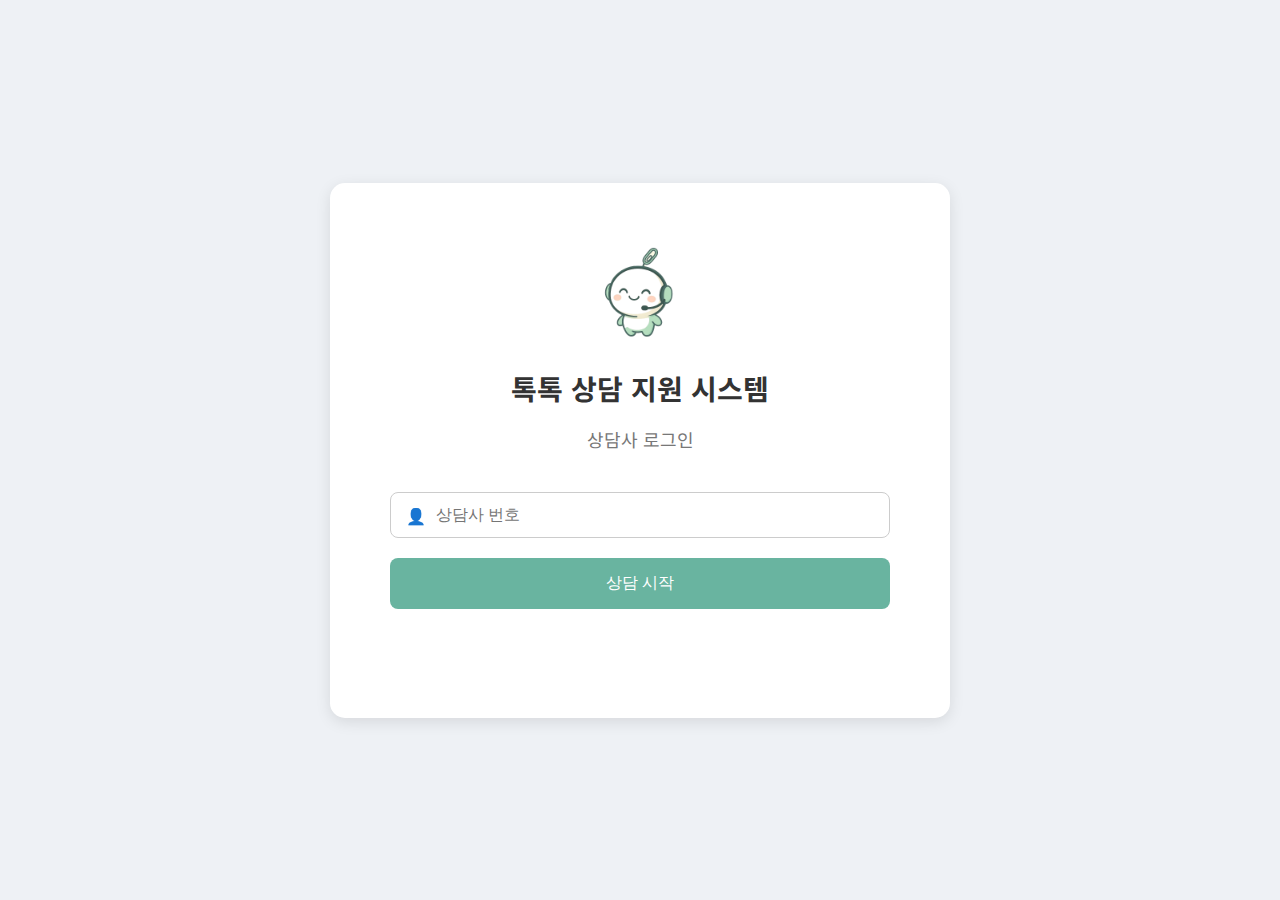
<file: index.html>
<!DOCTYPE html>
<html lang="ko">
<head>
    <meta charset="UTF-8">
    <meta name="viewport" content="width=device-width, initial-scale=1.0">
    <title>로그인 - 톡톡 상담 지원 시스템</title>
    <link rel="stylesheet" href="css/style.css">
</head>
<body>
    <div class="container login-container">
        <div class="login-box">
            <img src="상담사툭툭이.png" alt="캐릭터 아이콘" class="character-icon">
            <h1>톡톡 상담 지원 시스템</h1>
            <p class="subtitle">상담사 로그인</p>
            <div class="input-group">
                <label for="counselorId" class="sr-only">상담사 번호</label>
                <span class="icon" aria-hidden="true">👤</span>
                <input type="text" id="counselorId" placeholder="상담사 번호">
            </div>
            <button id="loginBtn" class="btn btn-primary" style="position: relative;">
            <span class="btn-text">상담 시작</span>
            <span class="spinner"></span>
            </button>
            <p id="errorMessage" class="error-message">상담사 번호를 정확히 입력해주세요</p>
        </div>
    </div>
    <script type="module" src="js/main.js"></script>
</body>
</html>
</file>
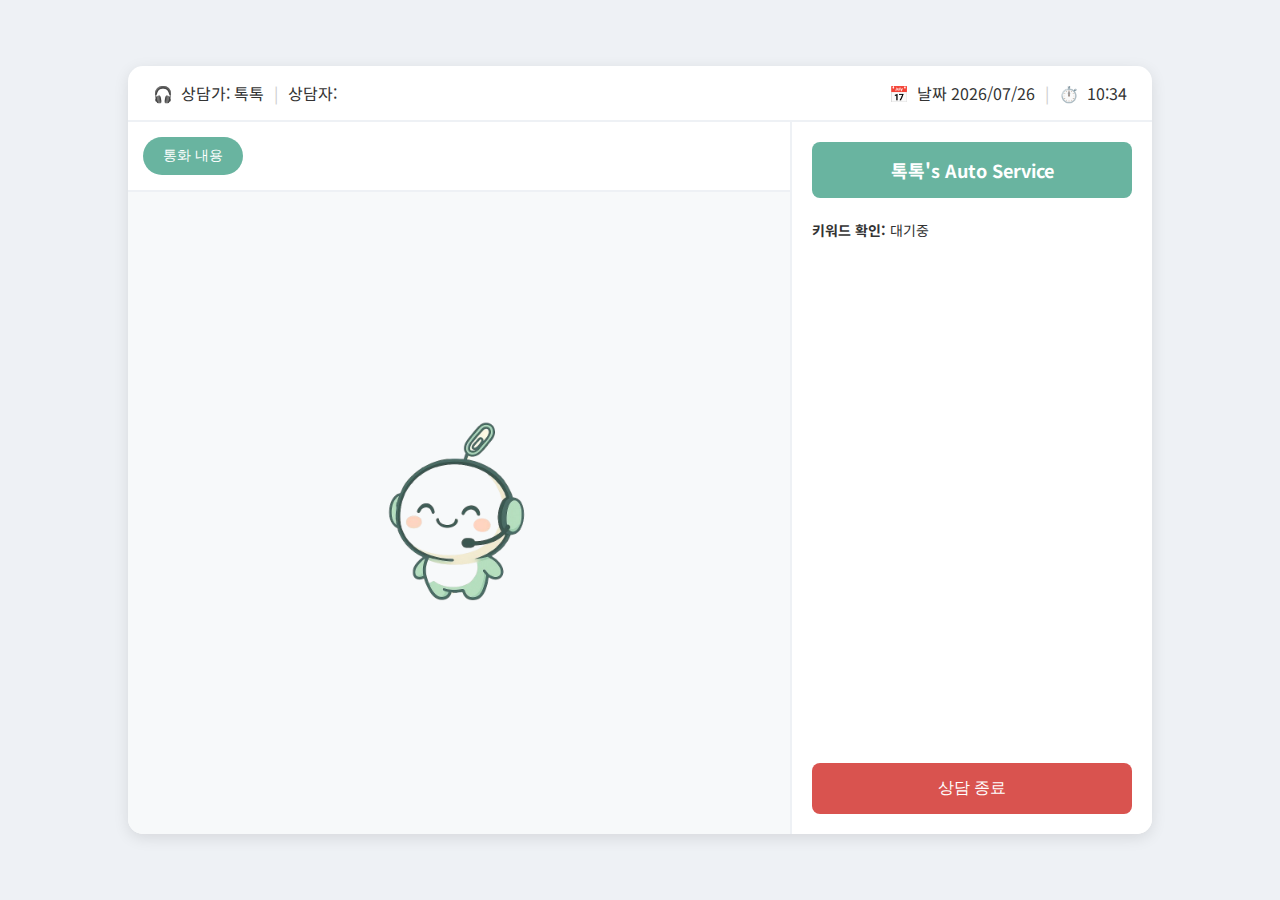
<file: consultation.html>
<!DOCTYPE html>
<html lang="ko">
<head>
    <meta charset="UTF-8">
    <meta name="viewport" content="width=device-width, initial-scale=1.0">
    <title>상담화면 - 톡톡 상담 지원 시스템</title>
    <link rel="stylesheet" href="css/style.css">
</head>
<body>
    <div class="container consultation-container">
        <header class="app-header consultation-header">
             <div class="header-left">
                <span class="icon">🎧</span>
                <span id="counselorNameDisplay">상담가: 톡톡</span>
                <span class="separator">|</span>
                <span>상담자: </span>
            </div>
            <div class="header-right">
                <span class="icon">📅</span>
                <span id="currentDate">날짜 2025/06/27</span>
                <span class="separator">|</span>
                <span class="icon">⏱️</span>
                <span id="consultationTime">10:34</span>
            </div>
        </header>

        <main class="consultation-main">
            <div class="chat-panel">
                <div class="chat-header">
                    <button class="btn-chat-action">통화 내용</button>
                </div>
                <div class="chat-body">
                    <img src="상담사툭툭이.png" alt="상담 캐릭터" class="character-icon-chat">
                </div>
            </div>
            
            <aside class="service-panel">
                <div class="service-header">톡톡's Auto Service</div>
                <div class="service-body">
                    <p><strong>키워드 확인:</strong> 대기중</p>
                </div>
                <button id="endBtn" class="btn btn-danger">상담 종료</button>
            </aside>

        </main>
    </div>
    <script type="module" src="js/main.js"></script>
</body>
</html>
</file>
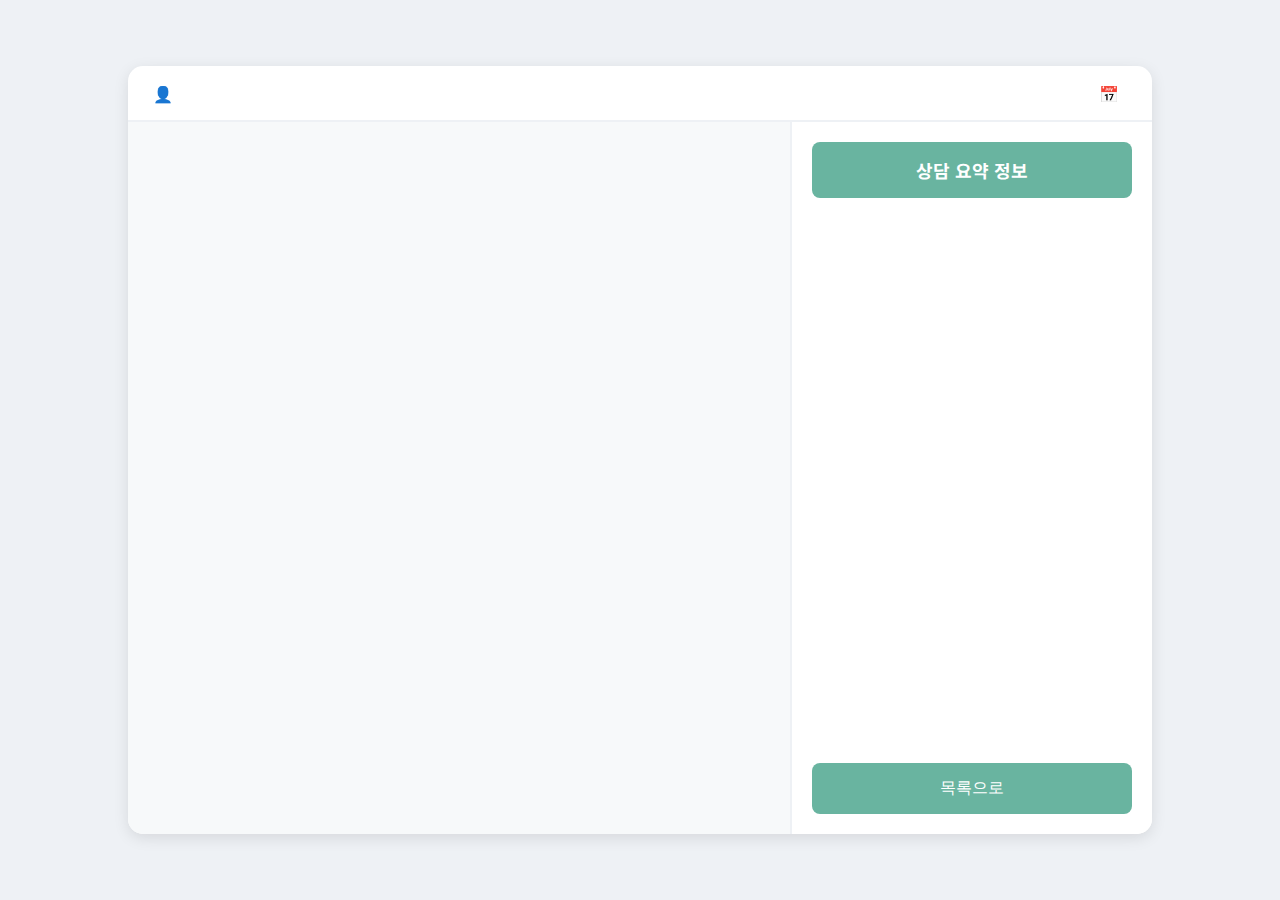
<file: history-detail.html>
<!DOCTYPE html>
<html lang="ko">
<head>
    <meta charset="UTF-8">
    <meta name="viewport" content="width=device-width, initial-scale=1.0">
    <title>상담 이력 상세 - 톡톡 상담 지원 시스템</title>
    <link rel="stylesheet" href="css/style.css">
</head>
<body data-page="history-detail"> 
    <div class="container consultation-container">
        <header class="app-header consultation-header" id="historyDetailHeader">
             <div class="header-left">
                <span class="icon" aria-hidden="true">👤</span>
                <span id="historyClientName"></span>
            </div>
            <div class="header-right">
                <span class="icon" aria-hidden="true">📅</span>
                <span id="historyDate"></span>
            </div>
        </header>

        <main class="consultation-main">
            <div class="chat-log-panel">
                </div>
            <aside class="service-panel">
                <div class="service-header">상담 요약 정보</div>
                <div class="service-body" id="historySummaryPanel">
                    </div>
                <button id="backToListBtn" class="btn btn-primary">목록으로</button>
            </aside>
        </main>
    </div>

    <template id="chat-log-item-template">
        <div class="chat-bubble">
            <span class="speaker"></span>
            <p class="message"></p>
        </div>
    </template>

    <script type="module" src="js/main.js"></script>
</body>
</html>
</file>
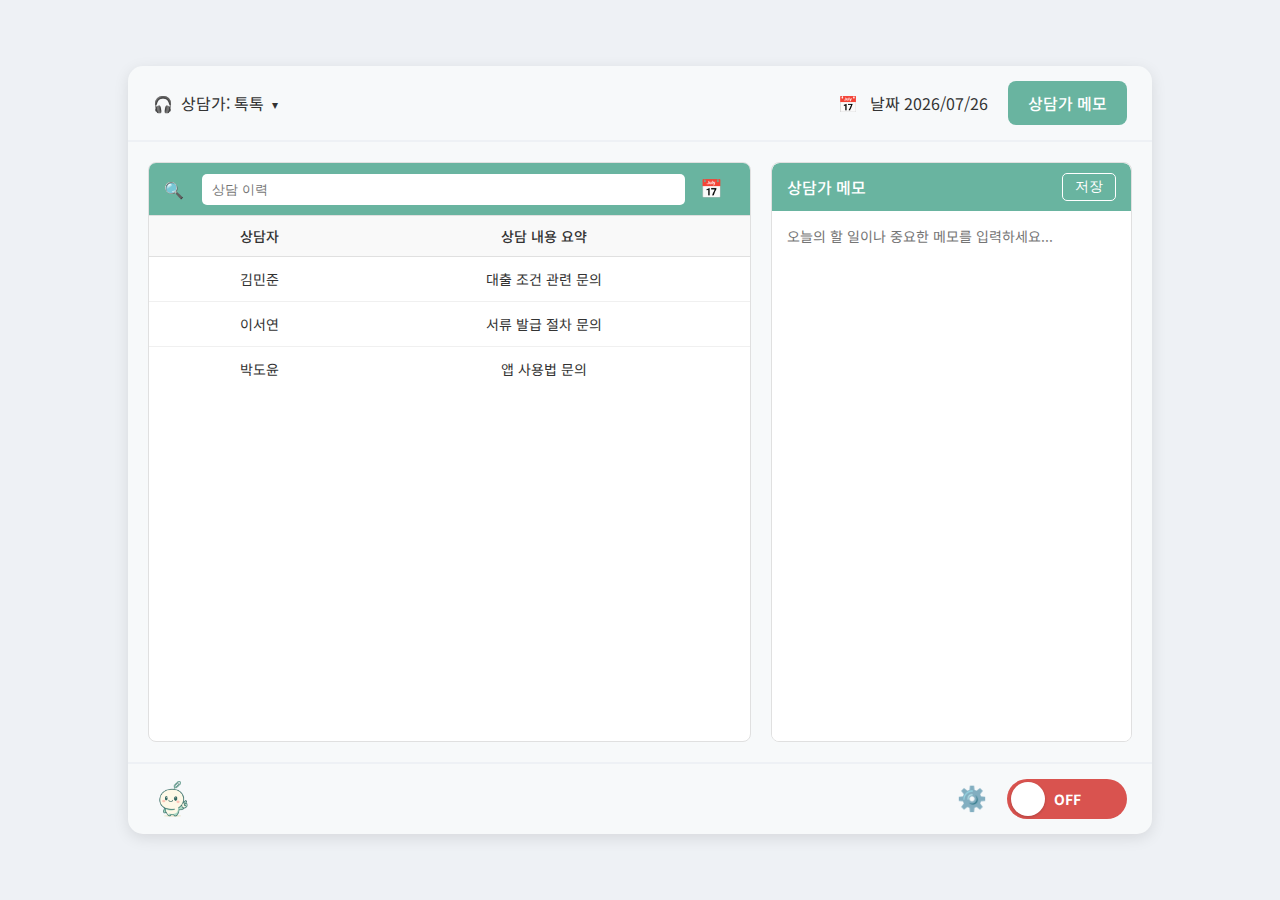
<file: waiting.html>
<!DOCTYPE html>
<html lang="ko">
<head>
    <meta charset="UTF-8">
    <meta name="viewport" content="width=device-width, initial-scale=1.0">
    <title>대기화면 - 톡톡 상담 지원 시스템</title>
    <link rel="stylesheet" href="css/style.css">
</head>
<body>
    <div class="container waiting-container">
        <header class="app-header waiting-header">
            <div class="header-left">
                <button id="userMenuBtn" class="user-menu-btn" aria-haspopup="true" aria-expanded="false">
                    <span class="icon" aria-hidden="true">🎧</span>
                    <span id="counselorNameDisplay">상담가: 톡톡</span>
                    <span class="icon-arrow" aria-hidden="true">▾</span>
                </button>
                <div id="userMenu" class="dropdown-menu is-hidden">
                    <button id="logoutBtn" class="dropdown-item">로그아웃</button>
                </div>
            </div>
            <div class="header-right">
                <div class="date-info">
                    <span class="icon" aria-hidden="true">📅</span>
                    <span id="currentDate">날짜 2025/06/27</span>
                </div>
                <div class="memo-title">상담가 메모</div>
            </div>
        </header>

        <main class="waiting-main-redesigned">
            <section class="history-section">
                <div class="section-header">
                    <label for="searchInput" class="icon" style="cursor: pointer;" aria-hidden="true">🔍</label>
                    <input type="text" id="searchInput" placeholder="상담 이력">
                    <button class="calendar-btn" aria-label="날짜 선택"><span class="icon" aria-hidden="true">📅</span></button>
                </div>
                <div class="history-list-header">
                    <span class="history-client">상담자</span>
                    <span class="history-summary">상담 내용 요약</span>
                </div>
                <ul class="history-list">
                    </ul>

                <div class="empty-state">
                    <span class="empty-icon" aria-hidden="true">📂</span>
                    <p>상담 이력이 없습니다.</p>
                </div>

            </section>
            <aside class="memo-section">
                <div class="memo-header">
                    <span>상담가 메모</span>
                    <button id="saveMemoBtn" class="btn-save-memo">저장</button>
            </div>
            <div class="memo-area" id="memoArea">
                <textarea id="memoTextArea" class="memo-textarea" placeholder="오늘의 할 일이나 중요한 메모를 입력하세요..."></textarea>
            </div>
        </aside>
        </main>

        <footer class="app-footer waiting-footer">
            <div class="footer-left">
                <img src="툭툭이.png" alt="대기 캐릭터" class="character-icon-small">
            </div>
            <div class="footer-right">
                 <button class="settings-button" aria-label="설정">
                    <span class="icon settings-icon" aria-hidden="true">⚙️</span>
                </button>
                <div id="swipeToggle" class="swipe-toggle off" role="switch" aria-checked="false" tabindex="0">
                    <div class="swipe-knob"></div>
                    <span class="toggle-text">OFF</span>
                </div>
            </div>
        </footer>
    </div>
    <template id="history-item-template">
        <li class="history-list-item" tabindex="0">
            <span class="history-client"></span>
            <span class="history-summary"></span>
        </li>
    </template>


<div class="modal-overlay is-hidden">
    <div class="modal" role="dialog" aria-modal="true" aria-labelledby="modalTitle">
        <header class="modal-header">
            <h2 id="modalTitle" class="modal-title">상담 이력 상세</h2>
            <button class="modal-close-btn" aria-label="닫기">&times;</button>
        </header>
        <div class="modal-content">
            </div>
    </div>
</div>

<template id="history-item-template"> ... </template>
<script type="module" src="js/main.js"></script>
</body>   
</html>
</file>
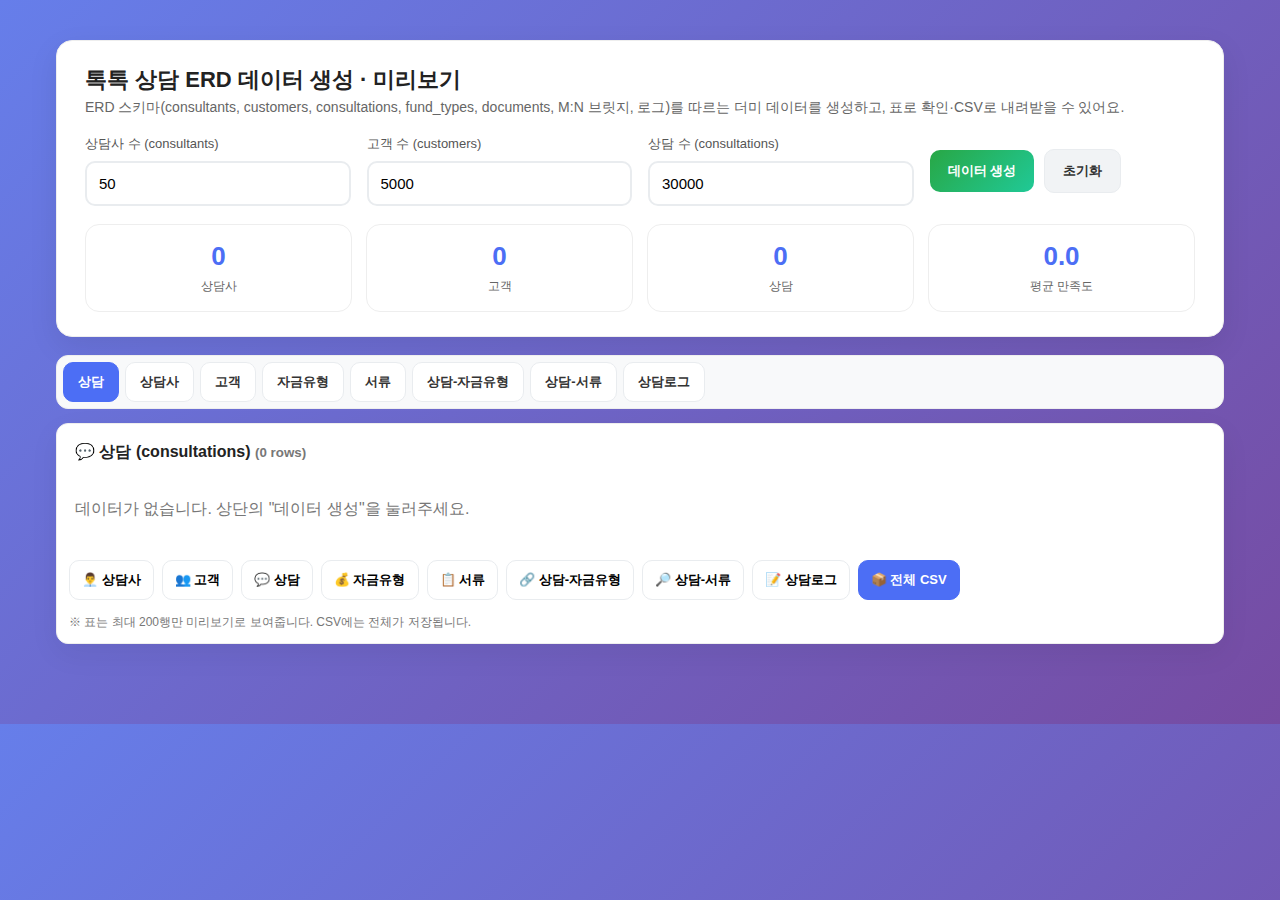
<file: front/gen_data.html>
<!DOCTYPE html>
<html lang="ko">
<head>
  <meta charset="UTF-8" />
  <meta name="viewport" content="width=device-width, initial-scale=1.0"/>
  <title>톡톡 상담 ERD 데이터 생성 · 미리보기</title>
  <style>
    * { box-sizing: border-box; }
    body {
      font-family: -apple-system, BlinkMacSystemFont, "Segoe UI", Roboto, "Noto Sans KR", Arial, sans-serif;
      margin: 0; padding: 0;
      background: linear-gradient(135deg, #667eea 0%, #764ba2 100%);
      color: #222;
    }
    .app {
      max-width: 1200px; margin: 40px auto; padding: 0 16px 40px;
    }
    .header {
      background: #fff; border-radius: 16px; padding: 24px 28px;
      box-shadow: 0 10px 30px rgba(0,0,0,.08); border: 1px solid #eee;
    }
    .title { font-size: 22px; font-weight: 800; margin: 0 0 4px; }
    .desc { color: #666; font-size: 14px; }

    .controls {
      display: grid; grid-template-columns: repeat(4, minmax(160px, 1fr));
      gap: 16px; margin-top: 18px;
    }
    .control { display: flex; flex-direction: column; gap: 8px; }
    .control label { font-size: 13px; color: #555; }
    .control input {
      padding: 12px 12px; border: 2px solid #e9ecef; border-radius: 10px;
      font-size: 15px; outline: none;
    }
    .control input:focus { border-color: #667eea; }
    .actions { display: flex; align-items: center; gap: 10px; }

    .btn {
      padding: 12px 18px; border: none; border-radius: 10px;
      background: linear-gradient(135deg, #28a745, #20c997);
      color: #fff; font-weight: 700; cursor: pointer; transition: transform .15s ease;
    }
    .btn:hover { transform: translateY(-1px); }
    .btn.secondary {
      background: #f1f3f5; color: #333; font-weight: 600;
      border: 1px solid #e9ecef;
    }

    .stats {
      margin-top: 18px; display: grid; gap: 14px;
      grid-template-columns: repeat(4, minmax(120px, 1fr));
    }
    .stat {
      background:#fff; border:1px solid #eee; border-radius: 14px; padding: 16px 18px;
      display:flex; flex-direction:column; gap:6px; text-align:center;
      transition: transform .2s ease;
    }
    .stat:hover { transform: translateY(-3px); }
    .stat .num { font-size: 26px; font-weight: 800; color:#4c6ef5; }
    .stat .label { font-size: 12px; color:#666; }

    .tabs {
      margin-top: 18px; display: flex; gap: 6px; overflow-x: auto;
      background: #f8f9fa; border: 1px solid #eee; border-radius: 12px; padding: 6px;
    }
    .tab {
      background:#fff; border:1px solid #e9ecef; color:#333; padding:10px 14px;
      border-radius: 10px; cursor: pointer; font-weight: 700; font-size: 13px;
    }
    .tab.active { background:#4c6ef5; color:#fff; border-color:#4c6ef5; }

    .panel {
      margin-top: 14px; background:#fff; border:1px solid #eee; border-radius: 12px; padding: 12px;
      box-shadow: 0 10px 30px rgba(0,0,0,.06);
    }
    .panel h3 { margin: 6px 6px 12px; font-size: 16px; }

    .table-wrap { overflow:auto; border-radius: 10px; }
    table { width:100%; border-collapse: collapse; font-size: 13px; }
    th, td { border:1px solid #f1f3f5; padding:8px 10px; white-space: nowrap; }
    th { background:#f8f9fa; text-align:left; position: sticky; top: 0; }

    .downloads { margin-top: 16px; display:flex; flex-wrap: wrap; gap:8px; }
    .dl-btn {
      padding: 10px 12px; border-radius: 10px; border:1px solid #e9ecef; background:#fff;
      cursor: pointer; font-size: 13px; font-weight: 700;
    }
    .dl-btn.all { background:#4c6ef5; color:#fff; border-color:#4c6ef5; }
    .footer { margin-top: 14px; color:#777; font-size: 12px; }
  </style>
</head>
<body>
  <div class="app">
    <div class="header">
      <div class="title">톡톡 상담 ERD 데이터 생성 · 미리보기</div>
      <div class="desc">ERD 스키마(consultants, customers, consultations, fund_types, documents, M:N 브릿지, 로그)를 따르는 더미 데이터를 생성하고, 표로 확인·CSV로 내려받을 수 있어요.</div>

      <div class="controls">
        <div class="control">
          <label>상담사 수 (consultants)</label>
          <input id="nConsultants" type="number" min="1" max="1000" value="50"/>
        </div>
        <div class="control">
          <label>고객 수 (customers)</label>
          <input id="nCustomers" type="number" min="1" max="50000" value="5000"/>
        </div>
        <div class="control">
          <label>상담 수 (consultations)</label>
          <input id="nConsultations" type="number" min="1" max="50000" value="30000"/>
        </div>
        <div class="actions">
          <button class="btn" onclick="generateData()">데이터 생성</button>
          <button class="btn secondary" onclick="clearData()">초기화</button>
        </div>
      </div>

      <div class="stats">
        <div class="stat"><div class="num" id="sConsultants">0</div><div class="label">상담사</div></div>
        <div class="stat"><div class="num" id="sCustomers">0</div><div class="label">고객</div></div>
        <div class="stat"><div class="num" id="sConsultations">0</div><div class="label">상담</div></div>
        <div class="stat"><div class="num" id="sAvgSatisfaction">0.0</div><div class="label">평균 만족도</div></div>
      </div>
    </div>

    <div class="tabs" id="tabs">
      <div class="tab active" data-tab="consultations" onclick="switchTab(event,'consultations')">상담</div>
      <div class="tab" data-tab="consultants" onclick="switchTab(event,'consultants')">상담사</div>
      <div class="tab" data-tab="customers" onclick="switchTab(event,'customers')">고객</div>
      <div class="tab" data-tab="fund_types" onclick="switchTab(event,'fund_types')">자금유형</div>
      <div class="tab" data-tab="documents" onclick="switchTab(event,'documents')">서류</div>
      <div class="tab" data-tab="consultation_fund_types" onclick="switchTab(event,'consultation_fund_types')">상담-자금유형</div>
      <div class="tab" data-tab="consultation_documents" onclick="switchTab(event,'consultation_documents')">상담-서류</div>
      <div class="tab" data-tab="conversation_logs" onclick="switchTab(event,'conversation_logs')">상담로그</div>
    </div>

    <div class="panel">
      <div id="tableTitle"></div>
      <div class="table-wrap" id="tableWrap"><p style="padding:8px 6px;color:#777">데이터를 생성하면 표가 나타납니다.</p></div>

      <div class="downloads">
        <button class="dl-btn" onclick="downloadCSV('consultants')">👨‍💼 상담사</button>
        <button class="dl-btn" onclick="downloadCSV('customers')">👥 고객</button>
        <button class="dl-btn" onclick="downloadCSV('consultations')">💬 상담</button>
        <button class="dl-btn" onclick="downloadCSV('fund_types')">💰 자금유형</button>
        <button class="dl-btn" onclick="downloadCSV('documents')">📋 서류</button>
        <button class="dl-btn" onclick="downloadCSV('consultation_fund_types')">🔗 상담-자금유형</button>
        <button class="dl-btn" onclick="downloadCSV('consultation_documents')">🔎 상담-서류</button>
        <button class="dl-btn" onclick="downloadCSV('conversation_logs')">📝 상담로그</button>
        <button class="dl-btn all" onclick="downloadAll()">📦 전체 CSV</button>
      </div>
      <div class="footer">※ 표는 최대 200행만 미리보기로 보여줍니다. CSV에는 전체가 저장됩니다.</div>
    </div>
  </div>

  <script>
    // 전역 저장소 (테이블명은 DB 스키마와 동일하게 유지)
    const store = {
      consultants: [],
      customers: [],
      fund_types: [],
      documents: [],
      consultations: [],
      consultation_fund_types: [],
      consultation_documents: [],
      conversation_logs: []
    };

    // 샘플 사전 데이터
    const departments = ["정책자금", "소상공인", "민원상담", "일반상담", "전문상담"];
    const majors = ["경영학", "경제학", "정보보호", "데이터사이언스", "행정학", "통계학", "법학"];
    const teams = ["A팀", "B팀", "C팀"];
    const regions = ["서울", "경기", "인천", "부산", "대구", "광주", "대전", "울산", "강원", "충북", "충남", "전북", "전남", "경북", "경남", "제주"];
    const businessTypes = ["제조업","도소매","음식점","카페","생활서비스","IT서비스","교육서비스","운수업","출판/인쇄","농업"];
    const fundTypeNames = [
      "운전자금-매출채권담보", "운전자금-소상공인",
      "창업-초기창업", "창업-재창업", "스마트공장", "스마트기술", "일반형-백년가게",
      "일반형-사회적경제기업", "일반형-신사업사관학교"
    ];
    const documentNames = [
      "대출신청서","사업자등록증명","표준재무제표증명","납세증명서","지방세납세증명서",
      "건강보험가입자별부과현황","주민등록표등본","등기사항전부증명서","임대차계약서","사업계획서"
    ];
    const resolutionTypes = ["완료","보류","이관","반려"];
    const logTypes = ["생성","배정","서류요청","서류접수","검증","종료"];
    const statuses = ["진행중","완료","대기","보류"];
    const genders = ["남","여"];
    const r = (n)=>Math.floor(Math.random()*n);

    function randPick(arr){ return arr[r(arr.length)]; }
    function pad2(n){ return String(n).padStart(2,"0"); }
    
    // 주말 체크 함수
    function isWeekend(date) {
      const day = date.getDay();
      return day === 0 || day === 6; // 일요일(0) 또는 토요일(6)
    }
    
    // 근무시간 내 랜덤 시간 생성 (점심 후 가중치 적용)
    function getBusinessHour() {
      const weights = [
        // 9시-12시: 기본 가중치
        1, 1, 1, 1, // 9, 10, 11, 12시
        // 13시-15시: 점심 후 높은 가중치
        3, 3, 3, // 13, 14, 15시
        // 16시-17시: 기본 가중치
        1, 1 // 16, 17시
      ];
      
      const totalWeight = weights.reduce((sum, w) => sum + w, 0);
      let random = Math.random() * totalWeight;
      
      for (let i = 0; i < weights.length; i++) {
        random -= weights[i];
        if (random <= 0) {
          return 9 + i; // 9시부터 시작
        }
      }
      return 14; // 기본값 (점심 후)
    }
    
    // 근무일 내 랜덤 날짜/시간 생성
    function dateTimeBetweenBusiness(start, end) {
      let attempts = 0;
      const maxAttempts = 100;
      
      while (attempts < maxAttempts) {
        const s = new Date(start).getTime();
        const e = new Date(end).getTime();
        const t = s + Math.random() * (e - s);
        const randomDate = new Date(t);
        
        // 주말이 아닌 경우에만 진행
        if (!isWeekend(randomDate)) {
          // 근무시간 설정
          const hour = getBusinessHour();
          const minute = r(60);
          const second = r(60);
          
          randomDate.setHours(hour, minute, second);
          return randomDate;
        }
        attempts++;
      }
      
      // 만약 100번 시도해도 평일을 못 찾으면 강제로 평일 생성
      const s = new Date(start).getTime();
      const e = new Date(end).getTime();
      const t = s + Math.random() * (e - s);
      const fallbackDate = new Date(t);
      
      // 주말이면 다음 월요일로 변경
      while (isWeekend(fallbackDate)) {
        fallbackDate.setDate(fallbackDate.getDate() + 1);
      }
      
      const hour = getBusinessHour();
      const minute = r(60);
      const second = r(60);
      fallbackDate.setHours(hour, minute, second);
      
      return fallbackDate;
    }
    
    function dateBetween(start, end){
      const s = new Date(start).getTime();
      const e = new Date(end).getTime();
      const t = s + Math.random()*(e-s);
      return new Date(t);
    }
    
    function fmtDate(d){
      const y=d.getFullYear(), m=pad2(d.getMonth()+1), day=pad2(d.getDate());
      return `${y}-${m}-${day}`;
    }
    function fmtDateTime(d){
      const y=d.getFullYear(), m=pad2(d.getMonth()+1), day=pad2(d.getDate());
      const hh=pad2(d.getHours()), mm=pad2(d.getMinutes()), ss=pad2(d.getSeconds());
      return `${y}-${m}-${day} ${hh}:${mm}:${ss}`;
    }
    function phone(){
      return `010-${pad2(r(90)+10)}${pad2(r(10))}-${pad2(r(90)+10)}${pad2(r(10))}`;
    }
    function nameKR(){
      const s = ["김","이","박","최","정","강","조","윤","장","임","한","오","서","신","권","황","안","송","류","전"];
      const g = ["민수","영희","철수","영수","지민","지연","도현","유나","성민","하은","서준","서연","지우","현우","서현","연우","준호","지영","동현","수진"];
      return s[r(s.length)] + g[r(g.length)];
    }

    function clearData(){
      Object.keys(store).forEach(k => store[k] = []);
      updateStats();
      renderTable("consultations");
    }

    function generateData(){
      clearData();
      const nCns = parseInt(document.getElementById("nConsultants").value || "50", 10);
      const nCus = parseInt(document.getElementById("nCustomers").value || "5000", 10);
      const nCon = parseInt(document.getElementById("nConsultations").value || "30000", 10);

      console.log("데이터 생성 시작:", nCns, "상담사,", nCus, "고객,", nCon, "상담");

      // consultants
      for(let i=1;i<=nCns;i++){
        const join = dateBetween("2022-01-01","2025-08-01");
        store.consultants.push({
          consultant_id: i,
          name: nameKR(),
          department: randPick(departments),
          major: randPick(majors),
          join_date: fmtDate(join),
          team: randPick(teams)
        });
      }

      // customers
      for(let i=1;i<=nCus;i++){
        store.customers.push({
          customer_id: i,
          age: 20 + r(41),
          gender: randPick(genders),
          name: nameKR(),
          region: randPick(regions),
          phone_number: phone(),
          business_type: randPick(businessTypes)
        });
      }

      // fund_types
      for(let i=1;i<=fundTypeNames.length;i++){
        store.fund_types.push({
          fund_type_id: i,
          fund_type_name: fundTypeNames[i-1]
        });
      }

      // documents
      for(let i=1;i<=documentNames.length;i++){
        const req = Math.random()<0.7;
        const sub = req ? Math.random()<0.6 : false;
        store.documents.push({
          document_id: i,
          document_name: documentNames[i-1],
          is_required: req,
          is_submitted: sub,
          submission_date: sub ? fmtDate(dateBetween("2025-01-01","2025-08-25")) : null
        });
      }

      // consultations + bridges + logs (6개월 이상 데이터 생성)
      console.log("상담 데이터 생성 중...");
      for(let i=1;i<=nCon;i++){
        const consultant_id = r(nCns)+1;
        const customer_id = r(nCus)+1;
        
        // 근무시간 내 시작 시간 생성 (6개월 이상 기간으로 확장)
        const start = dateTimeBetweenBusiness("2025-01-01","2025-08-25");
        const durMin = 5 + r(40); // 5~45분
        const end = new Date(start.getTime() + durMin*60*1000);
        const satisfaction = 3 + r(3); // 3~5점 위주

        store.consultations.push({
          consultation_id: i,
          consultant_id, customer_id,
          start_time: fmtDateTime(start),
          end_time: fmtDateTime(end),
          consultation_date: fmtDate(start),
          resolution_type: randPick(resolutionTypes),
          satisfaction_score: satisfaction
        });

        // 상담-자금유형 (1~2개 후보)
        const fundCount = 1 + r(2);
        const chosen = new Set();
        for(let k=0;k<fundCount;k++){
          const ft = r(store.fund_types.length)+1;
          if(chosen.has(ft)) continue;
          chosen.add(ft);
          store.consultation_fund_types.push({
            consultation_id: i,
            fund_type_id: ft
          });
        }

        // 상담-서류 (2~5개 요구)
        const docCount = 2 + r(4);
        const chosenDoc = new Set();
        for(let k=0;k<docCount;k++){
          const d = r(store.documents.length)+1;
          if(chosenDoc.has(d)) continue;
          chosenDoc.add(d);
          store.consultation_documents.push({
            consultation_id: i,
            document_id: d
          });
        }

        // 상담로그 (3~8개)
        const logCnt = 3 + r(6);
        for(let k=1;k<=logCnt;k++){
          const logTime = dateTimeBetweenBusiness(start, end);
          store.conversation_logs.push({
            log_id: (i-1)*8 + k,
            consultation_id: i,
            timestamp: fmtDateTime(logTime),
            log_type: randPick(logTypes),
            status: randPick(statuses),
            created_at: fmtDateTime(new Date())
          });
        }

        // 진행상황 표시 (대량 데이터 생성시)
        if (i % 1000 === 0) {
          console.log(`${i}/${nCon} 상담 생성 완료`);
        }
      }

      console.log("데이터 생성 완료");
      updateStats();
      renderTable(getActiveTab());
    }

    function updateStats(){
      const avgSat = store.consultations.length
        ? (store.consultations.reduce((s,c)=>s+(c.satisfaction_score||0),0) / store.consultations.length).toFixed(1)
        : "0.0";
      document.getElementById("sConsultants").textContent = store.consultants.length.toLocaleString();
      document.getElementById("sCustomers").textContent = store.customers.length.toLocaleString();
      document.getElementById("sConsultations").textContent = store.consultations.length.toLocaleString();
      document.getElementById("sAvgSatisfaction").textContent = avgSat;
    }

    function getActiveTab(){
      const active = document.querySelector(".tab.active");
      return active ? active.dataset.tab : "consultations";
    }
    function switchTab(e, name){
      document.querySelectorAll(".tab").forEach(t=>t.classList.remove("active"));
      e.target.classList.add("active");
      renderTable(name);
    }

    function renderTable(name){
      const wrap = document.getElementById("tableWrap");
      const titleEl = document.getElementById("tableTitle");
      let data = [];
      let title = "";
      switch(name){
        case "consultations": data = store.consultations; title="💬 상담 (consultations)"; break;
        case "consultants": data = store.consultants; title="👨‍💼 상담사 (consultants)"; break;
        case "customers": data = store.customers; title="👥 고객 (customers)"; break;
        case "fund_types": data = store.fund_types; title="💰 자금유형 (fund_types)"; break;
        case "documents": data = store.documents; title="📋 서류 (documents)"; break;
        case "consultation_fund_types": data = store.consultation_fund_types; title="🔗 상담-자금유형"; break;
        case "consultation_documents": data = store.consultation_documents; title="🔎 상담-서류"; break;
        case "conversation_logs": data = store.conversation_logs; title="📝 상담로그"; break;
      }
      titleEl.innerHTML = `<h3>${title} <small style="color:#777;font-weight:600">(${data.length.toLocaleString()} rows)</small></h3>`;
      if(!data || data.length===0){
        wrap.innerHTML = `<p style="padding:8px 6px;color:#777">데이터가 없습니다. 상단의 "데이터 생성"을 눌러주세요.</p>`;
        return;
      }
      const headers = Object.keys(data[0]);
      const rows = data.slice(0,200).map(row =>
        `<tr>${headers.map(h=>`<td>${row[h]!==undefined && row[h]!==null ? String(row[h]).replace(/&/g,"&amp;").replace(/</g,"&lt;") : ""}</td>`).join("")}</tr>`
      ).join("");
      wrap.innerHTML = `<div class="table-wrap"><table>
        <thead><tr>${headers.map(h=>`<th>${h}</th>`).join("")}</tr></thead>
        <tbody>${rows}</tbody>
      </table></div>`;
    }

    // CSV
    function toCSV(arr){
      if(!arr || arr.length===0) return "";
      const headers = Object.keys(arr[0]);
      const esc = v => {
        const s = (v===undefined || v===null) ? "" : String(v);
        if (/[",\n]/.test(s)) return `"${s.replace(/"/g,'""')}"`;
        return s;
      };
      const lines = [headers.join(",")];
      for(const row of arr){
        lines.push(headers.map(h=>esc(row[h])).join(","));
      }
      return lines.join("\n");
    }
    function downloadBlob(content, filename, type="text/csv;charset=utf-8"){
      const blob = new Blob([content], {type});
      const url = URL.createObjectURL(blob);
      const a = document.createElement("a");
      a.href = url; a.download = filename; a.click();
      URL.revokeObjectURL(url);
    }
    function downloadCSV(name){
      const map = {
        consultants: store.consultants,
        customers: store.customers,
        consultations: store.consultations,
        fund_types: store.fund_types,
        documents: store.documents,
        consultation_fund_types: store.consultation_fund_types,
        consultation_documents: store.consultation_documents,
        conversation_logs: store.conversation_logs
      };
      const data = map[name] || [];
      if(!data.length){ alert("데이터가 없습니다. 먼저 '데이터 생성'을 눌러주세요."); return; }
      downloadBlob(toCSV(data), name + ".csv");
    }
    function downloadAll(){
      const files = [
        ["consultants", store.consultants],
        ["customers", store.customers],
        ["consultations", store.consultations],
        ["fund_types", store.fund_types],
        ["documents", store.documents],
        ["consultation_fund_types", store.consultation_fund_types],
        ["consultation_documents", store.consultation_documents],
        ["conversation_logs", store.conversation_logs]
      ];
      if(!files.some(([_,arr])=>arr.length)){ alert("데이터가 없습니다. 먼저 '데이터 생성'을 눌러주세요."); return; }
      for(const [name, arr] of files){
        if(arr.length) downloadBlob(toCSV(arr), name + ".csv");
      }
    }

    // 초기 렌더
    renderTable("consultations");
  </script>
</body>
</html>
</file>
<file: css/style.css>
@import url('https://fonts.googleapis.com/css2?family=Noto+Sans+KR:wght@400;500;700&display=swap');

/* ==========================================================================
   1. 초기화 및 공통 유틸리티 (Reset & Common Utilities)
   ========================================================================== */
/* For Screen Reader Only */
.sr-only {
    position: absolute;
    width: 1px;
    height: 1px;
    padding: 0;
    margin: -1px;
    overflow: hidden;
    clip: rect(0, 0, 0, 0);
    border: 0;
}

body {
    font-family: 'Noto Sans KR', sans-serif;
    margin: 0;
    background-color: #eef1f5;
    display: flex;
    justify-content: center;
    align-items: center;
    min-height: 100vh;
    color: #333;
}

h1 {
    font-size: 28px;
    color: #333;
    margin: 0;
}

/* ==========================================================================
   2. 공통 컴포넌트 (Common Components)
   ========================================================================== */
.container {
    background-color: white;
    border-radius: 15px;
    box-shadow: 0 4px 15px rgba(0, 0, 0, 0.1);
    width: 100%;
    max-width: 1024px;
    overflow: hidden;
    height: 768px;
    display: flex;
    flex-direction: column;
}

.btn {
    border: none;
    border-radius: 8px;
    padding: 15px;
    font-size: 16px;
    font-weight: 500;
    cursor: pointer;
    width: 100%;
    transition: background-color 0.3s;
}

.btn-primary {
    background-color: #69b4a0;
    color: white;
}

.btn-danger {
    background-color: #d9534f;
    color: white;
}

.icon {
    margin-right: 8px;
}

.settings-button {
    background: none;
    border: none;
    padding: 0;
    margin: 0;
    cursor: pointer;
}

.app-header, .app-footer {
    display: flex;
    justify-content: space-between;
    align-items: center;
    padding: 15px 25px;
    font-size: 16px;
    flex-shrink: 0;
}

.app-header {
    border-bottom: 2px solid #eef1f5;
}

.app-footer {
    border-top: 2px solid #eef1f5;
}

.header-left, .header-right, .footer-left, .footer-right {
    display: flex;
    align-items: center;
}

/* --- Swipe Toggle Switch Component --- */
.swipe-toggle {
    width: 120px;
    height: 40px;
    border-radius: 20px;
    position: relative;
    cursor: pointer;
    display: flex;
    align-items: center;
    justify-content: center;
    transition: background-color 0.4s ease;
    user-select: none;
    -webkit-user-select: none;
}

.swipe-knob {
    width: 34px;
    height: 34px;
    background-color: white;
    border-radius: 50%;
    position: absolute;
    top: 3px;
    left: 4px;
    box-shadow: 0 1px 3px rgba(0,0,0,0.2);
    transition: left 0.3s ease;
}

.toggle-text {
    font-size: 14px;
    font-weight: bold;
    color: white;
    z-index: 1;
    pointer-events: none;
}

.swipe-toggle.off {
    background-color: #d9534f;
}
.swipe-toggle.off .swipe-knob {
    left: 4px;
}

.swipe-toggle.on {
    background-color: #337ab7;
}
.swipe-toggle.on .swipe-knob {
    left: 82px;
}


/* ==========================================================================
   3. 페이지별 레이아웃 (Layout by Page)
   ========================================================================== */

/* --- 로그인 화면 (index.html) --- */
.login-container {
    max-width: 500px;
    padding: 60px;
    text-align: center;
    margin: auto;
    height: auto;
}
.character-icon {
    width: 100px;
    margin-bottom: 20px;
}
.subtitle {
    font-size: 18px;
    color: #777;
    margin-bottom: 40px;
}
.input-group {
    display: flex;
    align-items: center;
    border: 1px solid #ccc;
    border-radius: 8px;
    padding: 10px 15px;
    margin-bottom: 20px;
}
.input-group input {
    border: none;
    outline: none;
    width: 100%;
    font-size: 16px;
}
.error-message {
    color: #d9534f;
    font-size: 14px;
    margin-top: 15px;
    visibility: hidden;
}

/* --- 대기 화면 (waiting.html) --- */
.waiting-container {
    background-color: #f7f9fa;
}
.waiting-header .date-info {
    margin-right: 20px;
}
.waiting-header .memo-title {
    background-color: #69b4a0;
    color: white;
    padding: 10px 20px;
    border-radius: 8px;
    font-weight: 500;
}
.waiting-main-redesigned {
    display: grid;
    grid-template-columns: 2fr 1.2fr;
    gap: 20px;
    padding: 20px;
    flex-grow: 1;
    overflow: hidden;
}
.history-section, .memo-section {
    background-color: white;
    border: 1px solid #e0e0e0;
    border-radius: 8px;
    display: flex;
    flex-direction: column;
    overflow: hidden;
}
.section-header {
    padding: 10px 15px;
    border-bottom: 1px solid #e0e0e0;
    display: flex;
    align-items: center;
    background-color: #69b4a0;
}
.section-header input#searchInput {
    background-color: white;
    border: none;
    border-radius: 5px;
    padding: 8px 10px;
    margin-left: 10px;
    flex-grow: 1;
    outline: none;
    color: #333;
}
.section-header .icon {
    color: white;
}
.section-header .calendar-btn {
    background: none;
    border: none;
    cursor: pointer;
    margin-left: 10px;
    padding: 5px;
    font-size: 18px;
}
.history-list-header {
    display: flex;
    padding: 10px 15px;
    border-bottom: 1px solid #e0e0e0;
    color: #333;
    font-weight: 500;
    font-size: 14px;
    background-color: #f9f9f9;
}
.history-client {
    flex: 1;
    text-align: center;
}
.history-summary {
    flex: 2;
    text-align: center;
}
.history-list {
    list-style: none;
    padding: 0;
    margin: 0;
    overflow-y: auto;
    flex-grow: 1;
}
.history-list li {
    padding: 12px 15px;
    border-bottom: 1px solid #f0f0f0;
    display: flex;
    font-size: 14px;
    align-items: center;
}
.history-list li:last-child {
    border-bottom: none;
}
.memo-section {
    position: relative;
}
.memo-area {
    flex-grow: 1;
    padding: 15px;
    overflow-y: auto;
}
.memo-character {
    position: absolute;
    bottom: 10px;
    right: 20px;
    width: 100px;
}
.character-icon-small {
    height: 40px;
}
.settings-icon {
    font-size: 24px;
    margin-right: 20px;
}

/* [추가] 상담가 메모 영역 스타일 */
.memo-header {
    display: flex;
    justify-content: space-between;
    align-items: center;
    padding: 10px 15px;
    background-color: #69b4a0;
    color: white;
    font-weight: 500;
    border-radius: 8px 8px 0 0;
}

.btn-save-memo {
    background-color: transparent;
    border: 1px solid white;
    color: white;
    padding: 4px 12px;
    border-radius: 5px;
    font-size: 14px;
    cursor: pointer;
    transition: background-color 0.2s, color 0.2s;
}

.btn-save-memo:hover {
    background-color: white;
    color: #69b4a0;
}

#memoArea { /* 기존 memo-area ID에 패딩 제거 */
    padding: 0;
}

.memo-textarea {
    width: 100%;
    height: 100%;
    border: none;
    resize: none; /* 사용자가 크기 조절 못하게 함 */
    padding: 15px;
    font-family: 'Noto Sans KR', sans-serif;
    font-size: 14px;
    box-sizing: border-box; /* 패딩이 영역 안으로 계산되도록 함 */
    outline: none;
}


/* --- 상담 화면 (consultation.html) --- */
.consultation-header .separator {
    margin: 0 10px;
    color: #ccc;
}
.consultation-main {
    flex-grow: 1;
    display: flex;
    padding: 0;
}
.chat-panel {
    flex-grow: 1;
    border-right: 2px solid #eef1f5;
    display: flex;
    flex-direction: column;
}
.chat-header {
    padding: 15px;
    border-bottom: 2px solid #eef1f5;
}
.btn-chat-action {
    background-color: #69b4a0;
    color: white;
    border: none;
    padding: 10px 20px;
    border-radius: 20px;
    cursor: pointer;
    font-size: 14px;
}
.chat-body {
    flex-grow: 1;
    display: flex;
    justify-content: center;
    align-items: center;
    background-color: #f7f9fa;
}
.character-icon-chat {
    width: 200px;
}
.service-panel { /* In HTML, this is <aside> */
    width: 320px;
    padding: 20px;
    display: flex;
    flex-direction: column;
    background-color: white;
}
.service-header {
    background-color: #69b4a0;
    color: white;
    text-align: center;
    padding: 15px;
    border-radius: 8px;
    font-size: 18px;
    font-weight: bold;
    margin-bottom: 20px;
}
.service-body {
    flex-grow: 1;
    font-size: 14px;
    line-height: 1.8;
}
.service-body p {
    margin-top: 0;
    margin-bottom: 20px;
}

/* ==========================================================================
   4. 상태 스타일 (State Styles)
   ========================================================================== */

/* --- Hover States --- */
.btn-primary:hover {
    background-color: #58a390;
}

.btn-danger:hover {
    background-color: #c9302c;
}

/* [피드백 추가] 상담 이력 목록 아이템에 호버 효과 */
.history-list li:hover {
    background-color: #f5f5f5;
    cursor: pointer;
}


/* --- Active States (클릭 시) --- */
/* [피드백 추가] 모든 버튼에 대한 클릭 효과 */
.btn:active,
.btn-chat-action:active,
.settings-button:active,
.calendar-btn:active {
    transform: scale(0.98); /* 살짝 작아지는 효과 */
    filter: brightness(0.95); /* 살짝 어두워지는 효과 */
}


/* --- Focus States (키보드 접근) --- */
:focus-visible {
    outline: 3px solid #337ab7;
    outline-offset: 2px;
    border-radius: 4px;
}

/* --- Loading States --- */
/* [피드백 추가] 로딩 상태의 버튼 스타일 */
.btn.loading {
    cursor: wait; /* 커서를 대기 상태로 변경 */
}

.btn.loading .btn-text {
    visibility: hidden; /* 기존 텍스트 숨김 */
}

.btn.loading .spinner {
    display: inline-block; /* 스피너 보이기 */
}

/* [피드백 추가] CSS 키프레임 스피너 애니메이션 */
.spinner {
    display: none; /* 평소엔 숨김 */
    width: 20px;
    height: 20px;
    border: 3px solid rgba(255, 255, 255, 0.3);
    border-radius: 50%;
    border-top-color: #fff;
    animation: spin 1s ease-in-out infinite;
    position: absolute;
    top: 50%;
    left: 50%;
    margin-top: -10px; /* (높이/2) */
    margin-left: -10px; /* (너비/2) */
}

@keyframes spin {
    to { transform: rotate(360deg); }
}

/* --- Empty States --- */
.empty-state {
    display: none;
    flex-direction: column;
    justify-content: center;
    align-items: center;
    height: 100%;
    color: #aaa;
    text-align: center;
}
.empty-state .empty-icon {
    font-size: 48px;
    margin-bottom: 16px;
}
.history-section.is-empty .empty-state {
    display: flex;
}
.history-section.is-empty .history-list-header {
    border-bottom: none;
}

/* --- Page Transitions --- */
@keyframes fadeIn {
    from { opacity: 0; }
    to { opacity: 1; }
}
@keyframes fadeOut {
    from { opacity: 1; }
    to { opacity: 0; }
}
.container {
    animation: fadeIn 0.5s ease-in-out;
}
.container.is-leaving {
    animation: fadeOut 0.3s ease-in-out forwards;
}

/* css/style.css 파일 맨 아래에 추가 */

/* [추가] 동적으로 생성된 상담 이력 아이템 스타일 */
.history-list-item {
    padding: 12px 15px;
    border-bottom: 1px solid #f0f0f0;
    display: flex;
    font-size: 14px;
    align-items: center;
    transition: background-color 0.2s ease-in-out;
}

.history-list-item:last-child {
    border-bottom: none;
}

.history-list-item:hover {
    background-color: #f5f5f5;
    cursor: pointer;
}

/* css/style.css 파일 맨 아래에 추가 */

/* --- History Detail Page Style --- */
.chat-log-panel {
    flex-grow: 1;
    padding: 20px;
    background-color: #f7f9fa;
    overflow-y: auto;
    border-right: 2px solid #eef1f5;
}

.chat-bubble {
    max-width: 70%;
    margin-bottom: 15px;
    padding: 10px 15px;
    border-radius: 15px;
    line-height: 1.5;
}

.chat-bubble .speaker {
    display: block;
    font-weight: bold;
    margin-bottom: 5px;
    font-size: 14px;
}

.chat-bubble.user {
    background-color: #e6f7ff;
    margin-left: auto;
    border-bottom-right-radius: 3px;
}

.chat-bubble.counselor {
    background-color: #fff;
    border: 1px solid #eee;
    margin-right: auto;
    border-bottom-left-radius: 3px;
}

/* --- Modal Component Style --- */
.modal-overlay {
    position: fixed;
    top: 0;
    left: 0;
    width: 100%;
    height: 100%;
    background-color: rgba(0, 0, 0, 0.6);
    display: flex;
    justify-content: center;
    align-items: center;
    z-index: 1000;
    opacity: 1;
    transition: opacity 0.3s ease-in-out;
}

.modal-overlay.is-hidden {
    opacity: 0;
    pointer-events: none; /* 숨겨졌을 때 클릭 안 되게 함 */
}

.modal {
    background-color: white;
    padding: 25px 30px;
    cursor: pointer; /* [추가] 모달이 클릭 가능함을 암시 */
    border-radius: 10px;
    width: 100%;
    max-width: 500px;
    box-shadow: 0 5px 15px rgba(0,0,0,0.3);
    transform: scale(1);
    transition: transform 0.3s ease-in-out;
}

.modal-overlay.is-hidden .modal {
    transform: scale(0.95);
}

.modal-header {
    display: flex;
    justify-content: space-between;
    align-items: center;
    border-bottom: 1px solid #eee;
    padding-bottom: 15px;
    margin-bottom: 20px;
}

.modal-title {
    margin: 0;
    font-size: 20px;
}

.modal-close-btn {
    background: none;
    border: none;
    font-size: 28px;
    line-height: 1;
    cursor: pointer;
    color: #888;
}

/* --- Dropdown Menu Component --- */
/* 헤더 좌측 영역을 드롭다운의 위치 기준으로 설정 */
.header-left {
    position: relative;
}

/* 드롭다운을 여는 버튼 스타일 */
.user-menu-btn {
    background: none;
    border: none;
    padding: 5px;
    margin: -5px; /* 패딩으로 늘어난 크기만큼 다시 줄여 원래 위치처럼 보이게 함 */
    font-family: inherit;
    font-size: inherit;
    color: inherit;
    display: flex;
    align-items: center;
    cursor: pointer;
    border-radius: 5px;
}

.user-menu-btn .icon-arrow {
    font-size: 12px;
    margin-left: 8px;
}

/* 드롭다운 패널 스타일 */
.dropdown-menu {
    position: absolute;
    top: 100%;
    left: 0;
    margin-top: 10px;
    background-color: white;
    border: 1px solid #ddd;
    border-radius: 8px;
    box-shadow: 0 4px 12px rgba(0,0,0,0.1);
    min-width: 160px;
    z-index: 100;
    opacity: 1;
    transform: translateY(0);
    transition: opacity 0.2s ease-out, transform 0.2s ease-out;
}

/* 드롭다운 메뉴 아이템 스타일 */
.dropdown-item {
    display: block;
    width: 100%;
    padding: 10px 15px;
    text-align: left;
    background: none;
    border: none;
    font-size: 14px;
    cursor: pointer;
}

.dropdown-item:hover {
    background-color: #f5f5f5;
}

/* 메뉴가 숨겨졌을 때의 스타일 */
.dropdown-menu.is-hidden {
    opacity: 0;
    transform: translateY(-10px);
    pointer-events: none;
}
</file>
